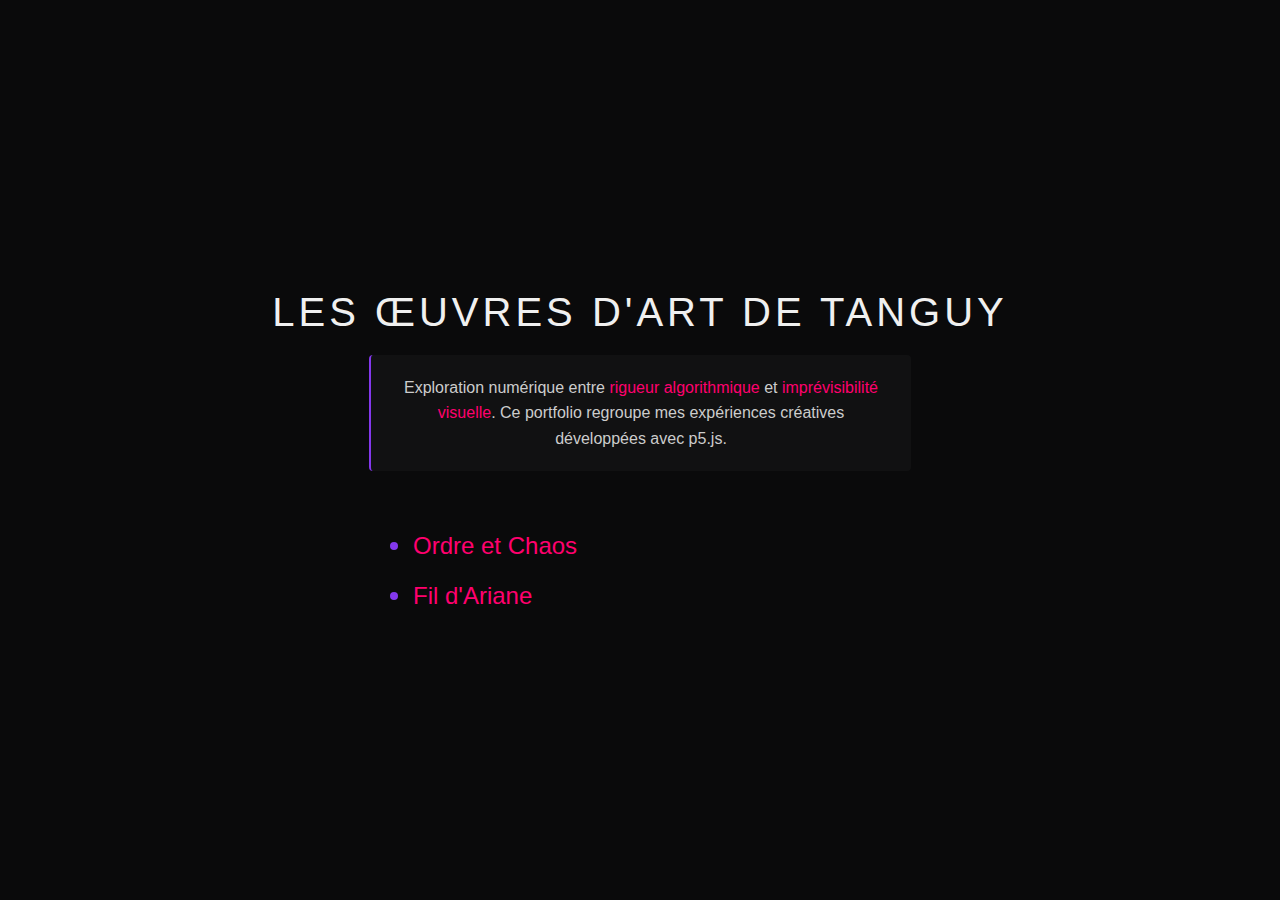
<file: index.html>
<!DOCTYPE html>
<html lang="fr">
<head>
    <meta charset="UTF-8">
    <meta name="viewport" content="width=device-width, initial-scale=1.0">
    <title>Portfolio | Tanguy's Art</title>
    <link rel="stylesheet" href="style.css">
</head>
<body>
    <header>
        <h1>Les œuvres d'art de Tanguy</h1>
    </header>

    <main>
        <section class="description">
            <p>
                Exploration numérique entre <strong>rigueur algorithmique</strong> et 
                <strong>imprévisibilité visuelle</strong>. Ce portfolio regroupe mes 
                expériences créatives développées avec p5.js.
            </p>
        </section>


        <ul class="art-list">
            <li>
                <a href="./first-art/index.html" class="art-link" data-desc="Première pièce inspiré par les œuvres d'art de l'Udem">
                    <span class="dot"></span> Ordre et Chaos
                </a>
            </li>
            <li>
                <a href="./second-art/index.html" class="art-link" data-desc="Seconde pièce inspiré par des algorithmes de création et résolution de labyrinthe">
                    <span class="dot"></span> Fil d'Ariane
                </a>
            </li>
        </ul>

        <div id="project-tooltip"></div>

        <script src="script.js"></script>
    </main>
</body>
</html>
</file>
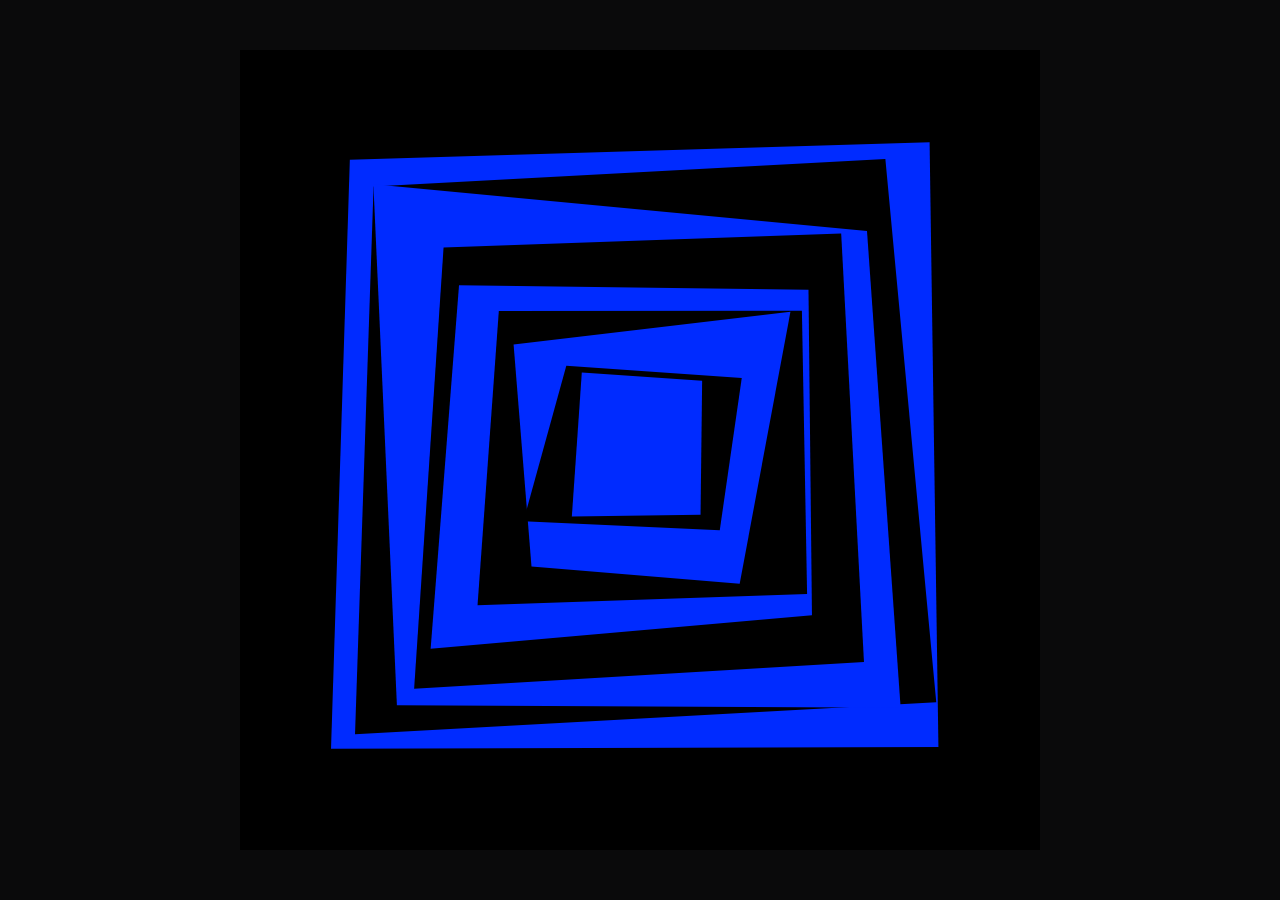
<file: demo-molnar/index.html>
<!DOCTYPE html>
<html lang="en">
  <head>
    <meta charset="utf-8" />
    <meta name="viewport" content="width=device-width, initial-scale=1.0">

    <title>Sketch</title>

    <link rel="stylesheet" type="text/css" href="style.css">

    <script src="libraries/p5.min.js"></script>
    <script src="libraries/p5.sound.min.js"></script>
  </head>

  <body>
    <div class="canvas"></div>
    <script src="sketch.js"></script>
  </body>
</html>
</file>
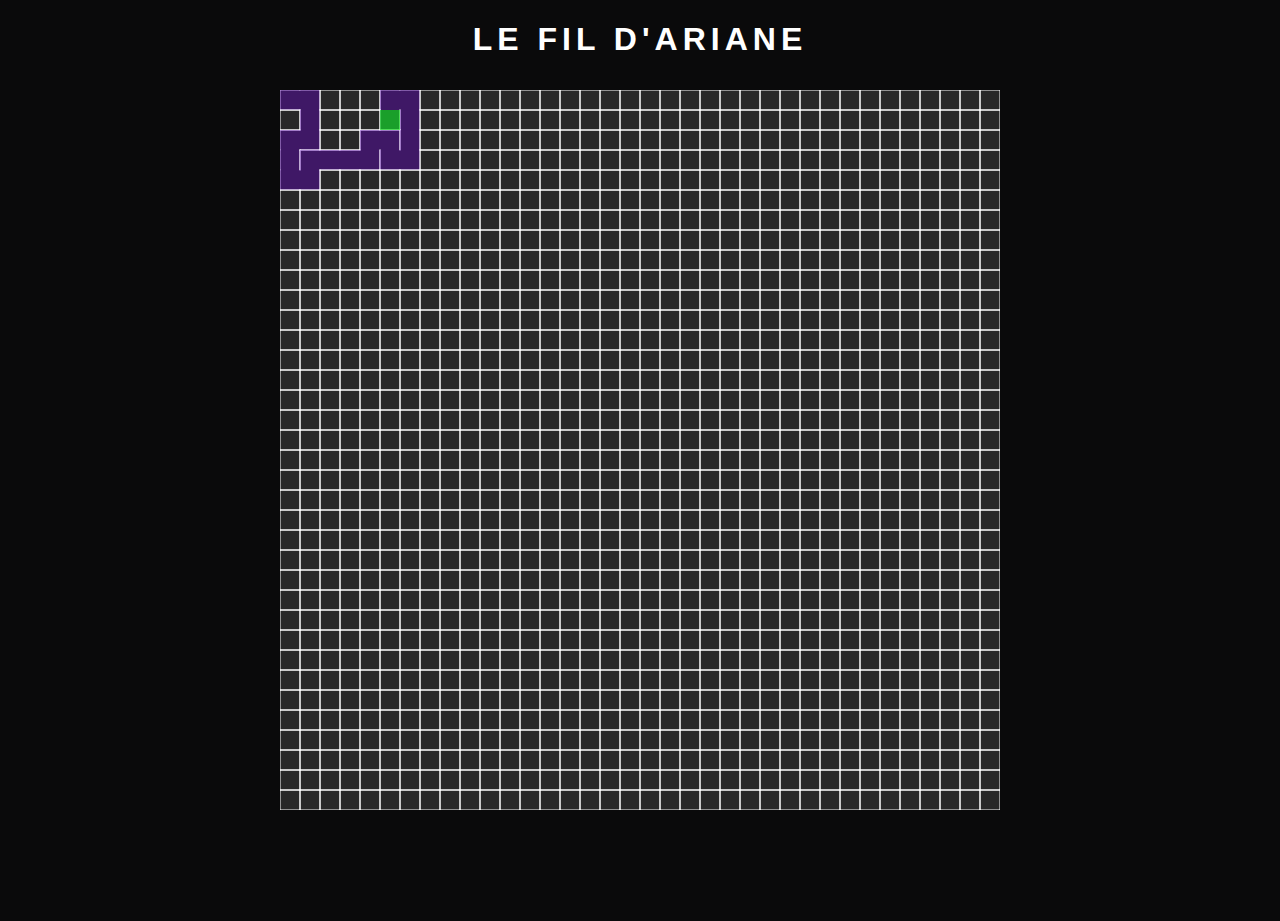
<file: second-art/index.html>
<!DOCTYPE html>
<html lang="fr">
  <head>
    <meta charset="utf-8" />
    <meta name="viewport" content="width=device-width, initial-scale=1.0">

    <title>Fil d'Ariane</title>

    <link rel="stylesheet" type="text/css" href="style.css">

    <script src="libraries/p5.min.js"></script>
    <script src="libraries/p5.sound.min.js"></script>
  </head>

  <body>
    <h1>Le fil d'Ariane</h1>
    <div class="canvas"></div>
    <script src="sketch.js"></script>
  </body>
</html>
</file>
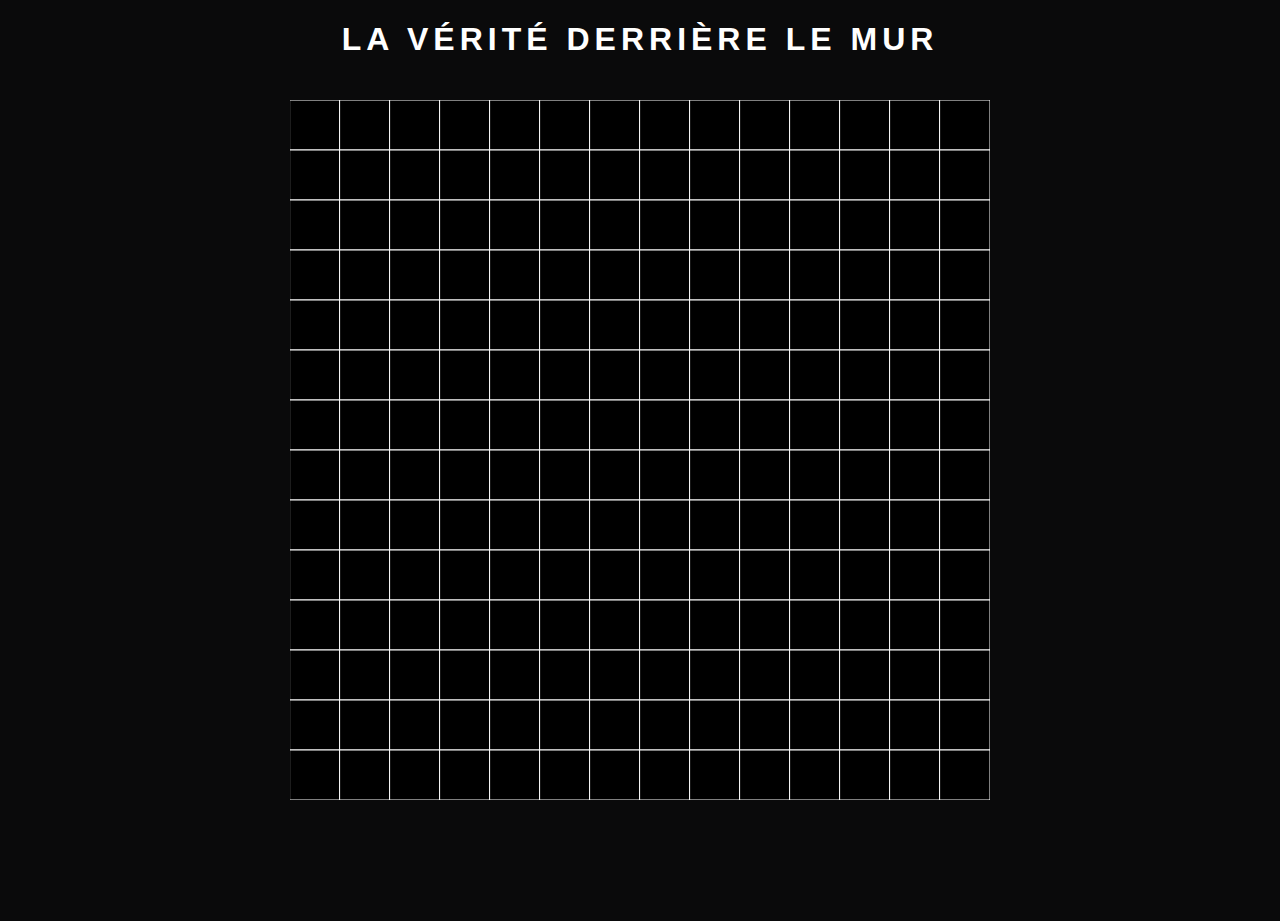
<file: secret-art/index.html>
<!DOCTYPE html>
<html lang="en">
  <head>
    <meta charset="utf-8" />
    <meta name="viewport" content="width=device-width, initial-scale=1.0">

    <title>Sketch</title>

    <link rel="stylesheet" type="text/css" href="style.css">

    <script src="libraries/p5.min.js"></script>
    <script src="libraries/p5.sound.min.js"></script>
  </head>

  <body>
    <h1>La vérité derrière le mur</h1>
    <div class="canvas"></div>
    <script src="sketch.js"></script>
  </body>
</html>
</file>
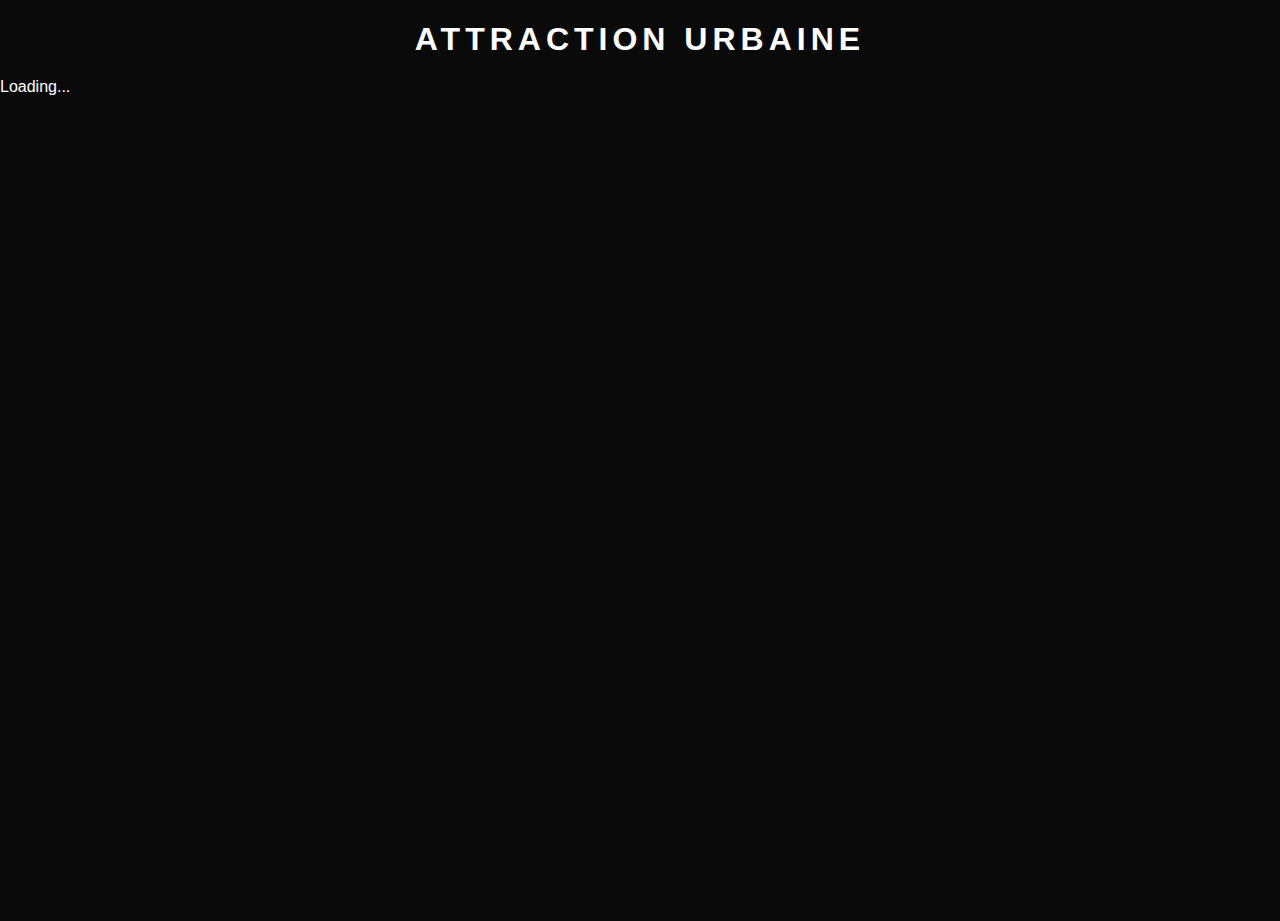
<file: third-art/index.html>
<!DOCTYPE html>
<html lang="fr">
  <head>
    <meta charset="utf-8" />
    <meta name="viewport" content="width=device-width, initial-scale=1.0">

    <title>attraction</title>

    <link rel="stylesheet" type="text/css" href="style.css">

    <script src="libraries/p5.min.js"></script>
    <script src="libraries/p5.sound.min.js"></script>
  </head>

  <body>
    <h1>Attraction urbaine</h1>
    <div class="canvas"></div>
    <script src="sketch.js"></script>
  </body>
</html>
</file>
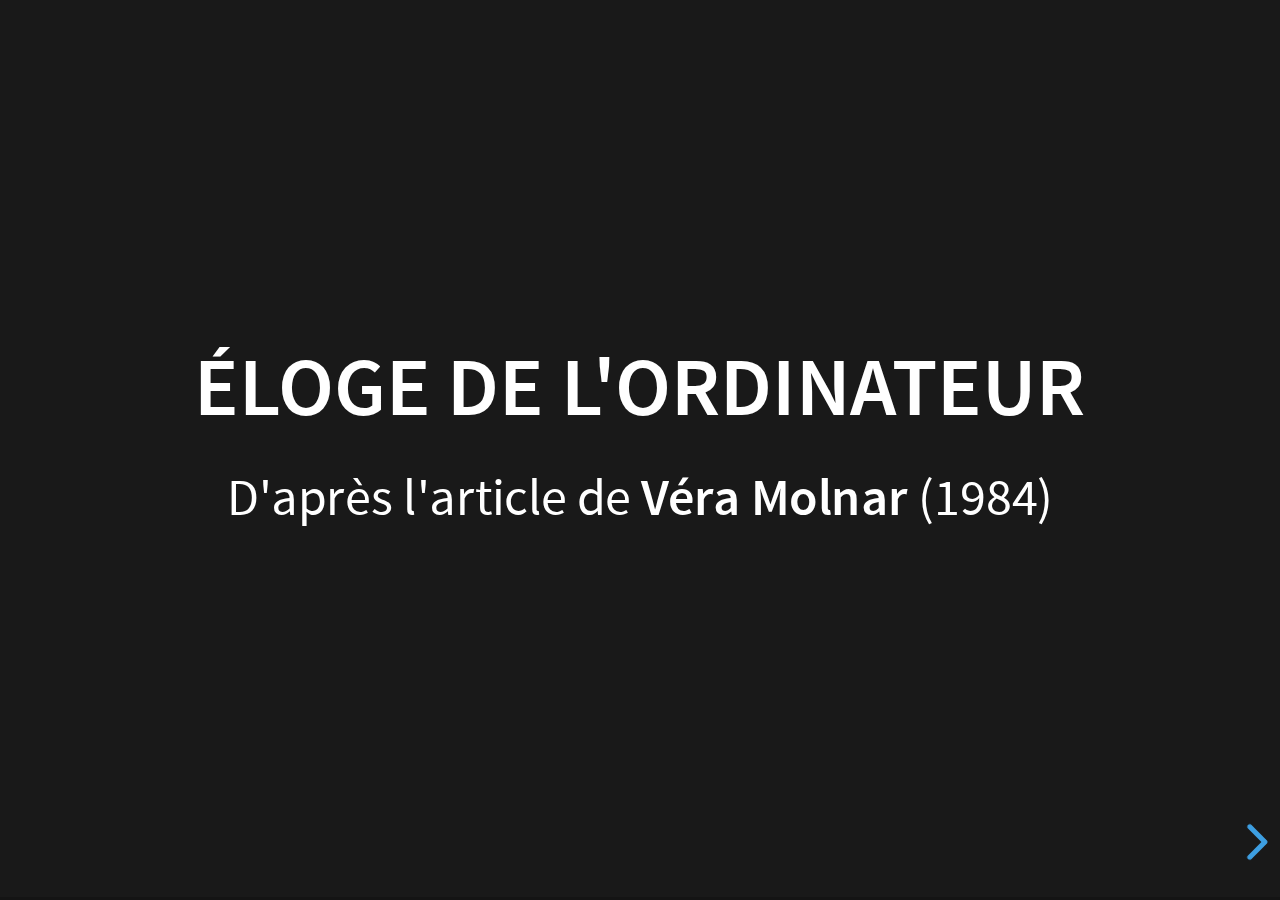
<file: article-reading/reveal.js/index.html>
<!doctype html>
<html lang="en">

<head>
	<meta charset="utf-8">
	<meta name="viewport" content="width=device-width, initial-scale=1.0, maximum-scale=1.0, user-scalable=no">

	<title>reveal.js</title>

	<link rel="stylesheet" href="dist/reset.css">
	<link rel="stylesheet" href="dist/reveal.css">
	<link rel="stylesheet" href="dist/theme/black.css">

	<!-- Theme used for syntax highlighted code -->
	<link rel="stylesheet" href="plugin/highlight/monokai.css">
</head>

<body>
	<div class="reveal">
		<div class="slides">

			<section>
				<h2>Éloge de l'ordinateur </h2>
				<p>D'après l'article de <strong>Véra Molnar</strong> (1984)</p>
			</section>

			<section>
				<section>
					<h2>Remise en contexte</h2>
				</section>
				<section>
					<h2>Rappel de début de session</h2>
					<img class="fragment" src="veramolnar.jpeg" alt="vera" style="height: 400px;">
					<div class="fragment">
						<p> On aime Véra Molnar ❤️</p>
					</div>
				</section>
				<section data-background-iframe="https://www.computerhistory.org/timeline/1984/"
					data-background-interactive>
					<div
						style="position: absolute; width: 40%; right: 0; box-shadow: 0 1px 4px rgba(0,0,0,0.5), 0 5px 25px rgba(0,0,0,0.2); background-color: rgba(0, 0, 0, 0.9); color: #fff; padding: 20px; font-size: 20px; text-align: left;">
						<p>Voici l'historique de 1984 dans le monde de la tech</p>
					</div>
				</section>
			</section>


			<section>
				<h3>Deux attitudes face à la création</h3>
				<div style="display: flex;">
					<div style="flex: 1; border-right: 1px solid #ccc;">
						<h4>Spiritualiste</h4>
						<ul>
							<li class="fragment">Artiste = réceptacle sacré </li>
							<li class="fragment">Méfiance envers la raison </li>
							<li class="fragment">L'outil est un écran </li>
						</ul>
					</div>
					<div style="flex: 1;">
						<h4>Matérialiste</h4>
						<ul>
							<li class="fragment">Artiste = chercheur </li>
							<li class="fragment">Alliance avec la science </li>
							<li class="fragment">L'outil est une prothèse </li>
						</ul>
					</div>
				</div>
			</section>

			<section>
				<h3>Le défi de l'image mentale</h3>
				<ul>
					<li>La création part d'une vision interne floue.</li>
					<li><strong>Les limites humaines :</strong> fatigue, manque de temps, incohérences.</li>
					<li><strong>Le "replâtrage" :</strong> l'obligation de camoufler les erreurs en fin de travail.</li>
				</ul>
			</section>

			<section>
				<section>
					<h3>L'ordinateur : "Machine à mieux voir"</h3>
					<blockquote>"L'ordinateur ne sait ni rêver ni imaginer ni inventer." </blockquote>
				</section>
				<section>
					<h4>Ses rôles clés :</h4>
					<ul>
						<li><strong>Contrôle :</strong> Gestion de milliers de points .</li>
						<li><strong>Mémoire :</strong> Possibilité de revenir sur chaque étape.</li>
						<li><strong>Fidélité :</strong> Matérialiser ce qu'il y a de plus profond en soi.</li>
					</ul>
				</section>
				<section>
					<h3>Le dialogue Homme-Machine en pratique</h3>
					<div style="display: flex; align-items: flex-start; gap: 20px;">

						<div style="flex: 1; font-size: 0.75em;">
							<pre data-id="code-animation"><code class="hljs javascript" data-trim data-line-numbers="|21">
								
								var w, h
								var cnv

								function setup() {
									w = 800
									h = 800
									cnv = createCanvas(w, h);
									centerCanvas();
									colorMode(HSB, 360, 100, 100, 250);
									noLoop()
								}

								function centerCanvas() {
									var x = (windowWidth - 800) / 2;
									var y = (windowHeight - 800) / 2;
									cnv.position(x, y);
								}

								function draw() {
									background(0,0,0)
									fill(230,100,100) // couleur bleu
									noStroke()
									let noir=false
									let cx=w*0.5
									let cy=h*0.5
									let vera=random(42,300)
									let molnar=27
									let pas=29
									for(vera=300;vera>42;vera-=pas){
										noir?fill(0,0,0):fill(230,100,100)
									quad(cx-vera+random(-molnar,molnar),cy-vera+random(-molnar,molnar),
										cx+vera+random(-molnar,molnar),cy-vera+random(-molnar,molnar),
										cx+vera+random(-molnar,molnar),cy+vera+random(-molnar,molnar),
										cx-vera+random(-molnar,molnar),cy+vera+random(-molnar,molnar)
									)
									noir=!noir
								}
								}

            				</code></pre>
							<p><small>L'artiste définit les <strong>règles</strong> et l'ordinateur gère les
									<strong>milliers de points</strong>.</small></p>
						</div>

						<div style="flex: 1; text-align: center;">
							<div
								style="width: 100%; height: 450px; border: 1px solid #555; overflow: hidden; background: #000;">
								<iframe src="https://natugy.github.io/ArtAlgo/demo-molnar/index.html" width="100%" height="100%" style="border:none;"
									title="Oeuvre générée p5.js">
								</iframe>
							</div>
							<p><small>Résultat en temps réel .</small></p>
						</div>

					</div>
				</section>
				<section>
					<h3>Le dialogue Homme-Machine en pratique</h3>
					<div style="display: flex; align-items: flex-start; gap: 20px;">

						<div style="flex: 1; font-size: 0.75em;">
							<pre data-id="code-animation"><code class="hljs javascript" data-trim data-line-numbers="20">
								
								var w, h
								var cnv

								function setup() {
									w = 800
									h = 800
									cnv = createCanvas(w, h);
									centerCanvas();
									noLoop()
								}

								function centerCanvas() {
									var x = (windowWidth - 800) / 2;
									var y = (windowHeight - 800) / 2;
									cnv.position(x, y);
								}

								function draw() {
									background(0,0,0)
									fill(230,0,0) // couleur rouge
									noStroke()
									let noir=false
									let cx=w*0.5
									let cy=h*0.5
									let vera=random(42,300)
									let molnar=27
									let pas=29
									for(vera=300;vera>42;vera-=pas){
										noir?fill(0,0,0):fill(230,0,0)
									quad(cx-vera+random(-molnar,molnar),cy-vera+random(-molnar,molnar),
										cx+vera+random(-molnar,molnar),cy-vera+random(-molnar,molnar),
										cx+vera+random(-molnar,molnar),cy+vera+random(-molnar,molnar),
										cx-vera+random(-molnar,molnar),cy+vera+random(-molnar,molnar)
									)
									noir=!noir
								}
								}

            				</code></pre>
							<p><small>L'artiste définit les <strong>règles</strong> et l'ordinateur gère les
									<strong>milliers de points</strong>.</small></p>
						</div>

						<div style="flex: 1; text-align: center;">
							<div
								style="width: 100%; height: 450px; border: 1px solid #555; overflow: hidden; background: #000;">
								<iframe src="https://natugy.github.io/ArtAlgo/demo-molnar/test2.html" width="100%" height="100%" style="border:none;"
									title="Oeuvre générée p5.js">
								</iframe>
							</div>
							<p><small>Résultat en temps réel.</small></p>
						</div>

					</div>
				</section>
			</section>

			<section>
				<h3>L'exploration du possible</h3>
				<ul>
					<li class="fragment">Simulation de l'intuition par le hasard.</li>
					<li class="fragment">Le <strong>Feed-back visuel :</strong> L'ordinateur donne un "coup de fouet" à l'imagination.
					</li>
					<li class="fragment">Audace : Aller au-delà de ses préjugés culturels.</li>
				</ul>
			</section>

			<section>
				<h3>Vers une science de l'art</h3>
				<ul>
					<li class="fragment">Réunir la <strong>micro-esthétique</strong> (création) et la <strong>macro-esthétique (analyse)</strong> .
					</li>
					<li class="fragment">La recherche systématique dérange le milieu de l'art lucratif.</li>
					<li class="fragment"><strong>"La science de l'art est déjà née."</strong> </li>
				</ul>
			</section>

			<section>
				<h1>Merci de votre écoute</h1>
			</section>

			<section>
				<h1>Questions ? </h1>
			</section>
		</div>
	</div>

	<script src="dist/reveal.js"></script>
	<script src="plugin/notes/notes.js"></script>
	<script src="plugin/markdown/markdown.js"></script>
	<script src="plugin/highlight/highlight.js"></script>
	<script>
		// More info about initialization & config:
		// - https://revealjs.com/initialization/
		// - https://revealjs.com/config/
		Reveal.configure({ showNotes: 'separate-page' });
		Reveal.initialize({
			hash: true,

			// Learn about plugins: https://revealjs.com/plugins/
			plugins: [RevealMarkdown, RevealHighlight, RevealNotes]
		});
	</script>
</body>

</html>
</file>
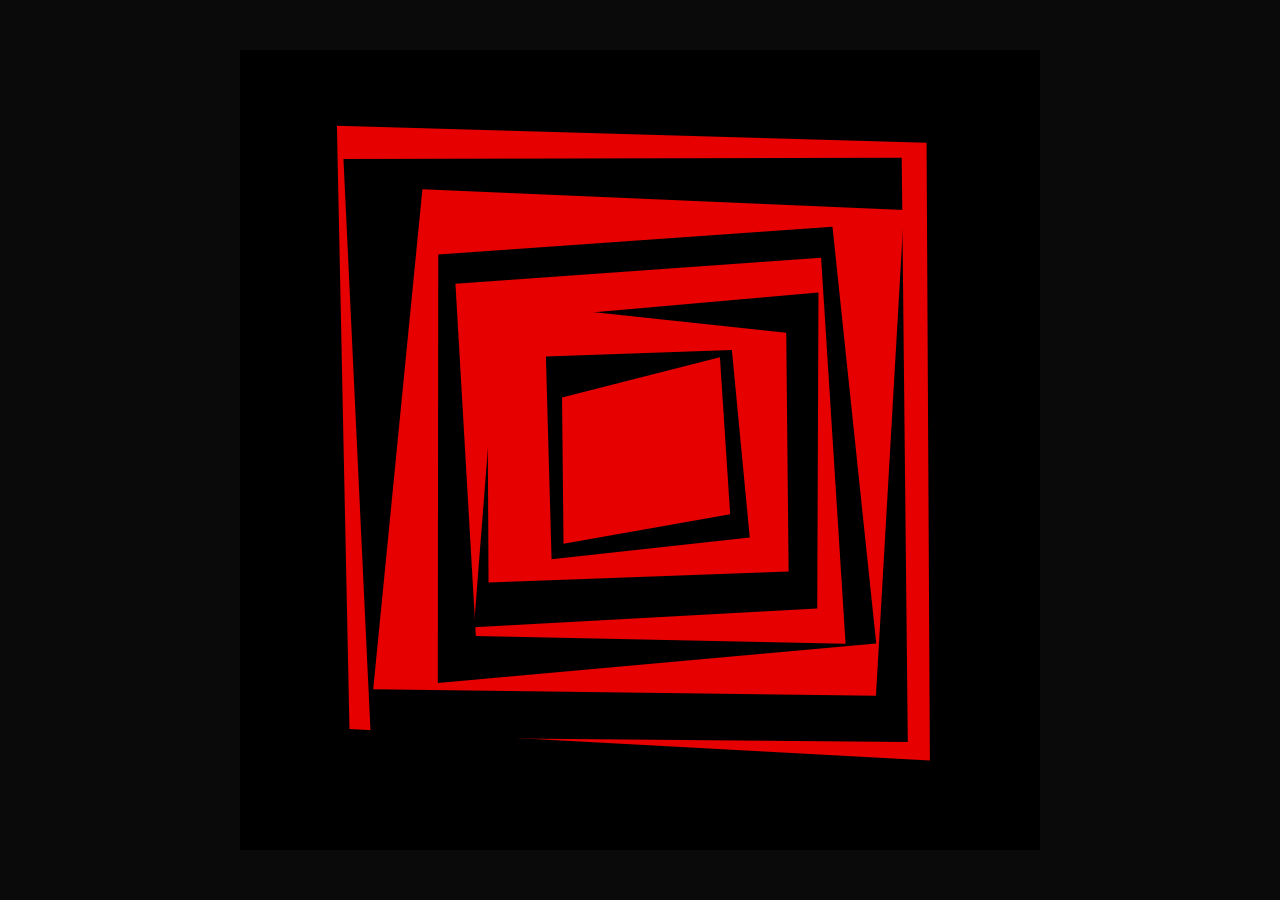
<file: demo-molnar/test2.html>
<!DOCTYPE html>
<html lang="en">
  <head>
    <meta charset="utf-8" />
    <meta name="viewport" content="width=device-width, initial-scale=1.0">

    <title>Sketch</title>

    <link rel="stylesheet" type="text/css" href="style.css">

    <script src="libraries/p5.min.js"></script>
    <script src="libraries/p5.sound.min.js"></script>
  </head>

  <body>
    <div class="canvas"></div>
    <script src="sketch2.js"></script>
  </body>
</html>
</file>
<file: article-reading/reveal.js/examples/500-slides.html>
<!doctype html>
<html lang="en">
	<head>
		<meta charset="utf-8">

		<title>reveal.js - 500 slides</title>

		<meta name="viewport" content="width=device-width, initial-scale=1.0, maximum-scale=1.0, user-scalable=no">

		<link rel="stylesheet" href="../dist/reveal.css">
		<link rel="stylesheet" href="../dist/theme/black.css">
	</head>

	<body>
		<div class="reveal">
			<div class="slides">
				<section><h1>1</h1></section>
				<section><h1>2</h1></section>
				<section><h1>3</h1></section>
				<section><h1>4</h1></section>
				<section><h1>5</h1></section>
				<section><h1>6</h1></section>
				<section><h1>7</h1></section>
				<section><h1>8</h1></section>
				<section><h1>9</h1></section>
				<section><h1>10</h1></section>
				<section><h1>11</h1></section>
				<section><h1>12</h1></section>
				<section><h1>13</h1></section>
				<section><h1>14</h1></section>
				<section><h1>15</h1></section>
				<section><h1>16</h1></section>
				<section><h1>17</h1></section>
				<section><h1>18</h1></section>
				<section><h1>19</h1></section>
				<section><h1>20</h1></section>
				<section><h1>21</h1></section>
				<section><h1>22</h1></section>
				<section><h1>23</h1></section>
				<section><h1>24</h1></section>
				<section><h1>25</h1></section>
				<section><h1>26</h1></section>
				<section><h1>27</h1></section>
				<section><h1>28</h1></section>
				<section><h1>29</h1></section>
				<section><h1>30</h1></section>
				<section><h1>31</h1></section>
				<section><h1>32</h1></section>
				<section><h1>33</h1></section>
				<section><h1>34</h1></section>
				<section><h1>35</h1></section>
				<section><h1>36</h1></section>
				<section><h1>37</h1></section>
				<section><h1>38</h1></section>
				<section><h1>39</h1></section>
				<section><h1>40</h1></section>
				<section><h1>41</h1></section>
				<section><h1>42</h1></section>
				<section><h1>43</h1></section>
				<section><h1>44</h1></section>
				<section><h1>45</h1></section>
				<section><h1>46</h1></section>
				<section><h1>47</h1></section>
				<section><h1>48</h1></section>
				<section><h1>49</h1></section>
				<section><h1>50</h1></section>
				<section><h1>51</h1></section>
				<section><h1>52</h1></section>
				<section><h1>53</h1></section>
				<section><h1>54</h1></section>
				<section><h1>55</h1></section>
				<section><h1>56</h1></section>
				<section><h1>57</h1></section>
				<section><h1>58</h1></section>
				<section><h1>59</h1></section>
				<section><h1>60</h1></section>
				<section><h1>61</h1></section>
				<section><h1>62</h1></section>
				<section><h1>63</h1></section>
				<section><h1>64</h1></section>
				<section><h1>65</h1></section>
				<section><h1>66</h1></section>
				<section><h1>67</h1></section>
				<section><h1>68</h1></section>
				<section><h1>69</h1></section>
				<section><h1>70</h1></section>
				<section><h1>71</h1></section>
				<section><h1>72</h1></section>
				<section><h1>73</h1></section>
				<section><h1>74</h1></section>
				<section><h1>75</h1></section>
				<section><h1>76</h1></section>
				<section><h1>77</h1></section>
				<section><h1>78</h1></section>
				<section><h1>79</h1></section>
				<section><h1>80</h1></section>
				<section><h1>81</h1></section>
				<section><h1>82</h1></section>
				<section><h1>83</h1></section>
				<section><h1>84</h1></section>
				<section><h1>85</h1></section>
				<section><h1>86</h1></section>
				<section><h1>87</h1></section>
				<section><h1>88</h1></section>
				<section><h1>89</h1></section>
				<section><h1>90</h1></section>
				<section><h1>91</h1></section>
				<section><h1>92</h1></section>
				<section><h1>93</h1></section>
				<section><h1>94</h1></section>
				<section><h1>95</h1></section>
				<section><h1>96</h1></section>
				<section><h1>97</h1></section>
				<section><h1>98</h1></section>
				<section><h1>99</h1></section>
				<section><h1>100</h1></section>
				<section><h1>101</h1></section>
				<section><h1>102</h1></section>
				<section><h1>103</h1></section>
				<section><h1>104</h1></section>
				<section><h1>105</h1></section>
				<section><h1>106</h1></section>
				<section><h1>107</h1></section>
				<section><h1>108</h1></section>
				<section><h1>109</h1></section>
				<section><h1>110</h1></section>
				<section><h1>111</h1></section>
				<section><h1>112</h1></section>
				<section><h1>113</h1></section>
				<section><h1>114</h1></section>
				<section><h1>115</h1></section>
				<section><h1>116</h1></section>
				<section><h1>117</h1></section>
				<section><h1>118</h1></section>
				<section><h1>119</h1></section>
				<section><h1>120</h1></section>
				<section><h1>121</h1></section>
				<section><h1>122</h1></section>
				<section><h1>123</h1></section>
				<section><h1>124</h1></section>
				<section><h1>125</h1></section>
				<section><h1>126</h1></section>
				<section><h1>127</h1></section>
				<section><h1>128</h1></section>
				<section><h1>129</h1></section>
				<section><h1>130</h1></section>
				<section><h1>131</h1></section>
				<section><h1>132</h1></section>
				<section><h1>133</h1></section>
				<section><h1>134</h1></section>
				<section><h1>135</h1></section>
				<section><h1>136</h1></section>
				<section><h1>137</h1></section>
				<section><h1>138</h1></section>
				<section><h1>139</h1></section>
				<section><h1>140</h1></section>
				<section><h1>141</h1></section>
				<section><h1>142</h1></section>
				<section><h1>143</h1></section>
				<section><h1>144</h1></section>
				<section><h1>145</h1></section>
				<section><h1>146</h1></section>
				<section><h1>147</h1></section>
				<section><h1>148</h1></section>
				<section><h1>149</h1></section>
				<section><h1>150</h1></section>
				<section><h1>151</h1></section>
				<section><h1>152</h1></section>
				<section><h1>153</h1></section>
				<section><h1>154</h1></section>
				<section><h1>155</h1></section>
				<section><h1>156</h1></section>
				<section><h1>157</h1></section>
				<section><h1>158</h1></section>
				<section><h1>159</h1></section>
				<section><h1>160</h1></section>
				<section><h1>161</h1></section>
				<section><h1>162</h1></section>
				<section><h1>163</h1></section>
				<section><h1>164</h1></section>
				<section><h1>165</h1></section>
				<section><h1>166</h1></section>
				<section><h1>167</h1></section>
				<section><h1>168</h1></section>
				<section><h1>169</h1></section>
				<section><h1>170</h1></section>
				<section><h1>171</h1></section>
				<section><h1>172</h1></section>
				<section><h1>173</h1></section>
				<section><h1>174</h1></section>
				<section><h1>175</h1></section>
				<section><h1>176</h1></section>
				<section><h1>177</h1></section>
				<section><h1>178</h1></section>
				<section><h1>179</h1></section>
				<section><h1>180</h1></section>
				<section><h1>181</h1></section>
				<section><h1>182</h1></section>
				<section><h1>183</h1></section>
				<section><h1>184</h1></section>
				<section><h1>185</h1></section>
				<section><h1>186</h1></section>
				<section><h1>187</h1></section>
				<section><h1>188</h1></section>
				<section><h1>189</h1></section>
				<section><h1>190</h1></section>
				<section><h1>191</h1></section>
				<section><h1>192</h1></section>
				<section><h1>193</h1></section>
				<section><h1>194</h1></section>
				<section><h1>195</h1></section>
				<section><h1>196</h1></section>
				<section><h1>197</h1></section>
				<section><h1>198</h1></section>
				<section><h1>199</h1></section>
				<section><h1>200</h1></section>
				<section><h1>201</h1></section>
				<section><h1>202</h1></section>
				<section><h1>203</h1></section>
				<section><h1>204</h1></section>
				<section><h1>205</h1></section>
				<section><h1>206</h1></section>
				<section><h1>207</h1></section>
				<section><h1>208</h1></section>
				<section><h1>209</h1></section>
				<section><h1>210</h1></section>
				<section><h1>211</h1></section>
				<section><h1>212</h1></section>
				<section><h1>213</h1></section>
				<section><h1>214</h1></section>
				<section><h1>215</h1></section>
				<section><h1>216</h1></section>
				<section><h1>217</h1></section>
				<section><h1>218</h1></section>
				<section><h1>219</h1></section>
				<section><h1>220</h1></section>
				<section><h1>221</h1></section>
				<section><h1>222</h1></section>
				<section><h1>223</h1></section>
				<section><h1>224</h1></section>
				<section><h1>225</h1></section>
				<section><h1>226</h1></section>
				<section><h1>227</h1></section>
				<section><h1>228</h1></section>
				<section><h1>229</h1></section>
				<section><h1>230</h1></section>
				<section><h1>231</h1></section>
				<section><h1>232</h1></section>
				<section><h1>233</h1></section>
				<section><h1>234</h1></section>
				<section><h1>235</h1></section>
				<section><h1>236</h1></section>
				<section><h1>237</h1></section>
				<section><h1>238</h1></section>
				<section><h1>239</h1></section>
				<section><h1>240</h1></section>
				<section><h1>241</h1></section>
				<section><h1>242</h1></section>
				<section><h1>243</h1></section>
				<section><h1>244</h1></section>
				<section><h1>245</h1></section>
				<section><h1>246</h1></section>
				<section><h1>247</h1></section>
				<section><h1>248</h1></section>
				<section><h1>249</h1></section>
				<section><h1>250</h1></section>
				<section><h1>251</h1></section>
				<section><h1>252</h1></section>
				<section><h1>253</h1></section>
				<section><h1>254</h1></section>
				<section><h1>255</h1></section>
				<section><h1>256</h1></section>
				<section><h1>257</h1></section>
				<section><h1>258</h1></section>
				<section><h1>259</h1></section>
				<section><h1>260</h1></section>
				<section><h1>261</h1></section>
				<section><h1>262</h1></section>
				<section><h1>263</h1></section>
				<section><h1>264</h1></section>
				<section><h1>265</h1></section>
				<section><h1>266</h1></section>
				<section><h1>267</h1></section>
				<section><h1>268</h1></section>
				<section><h1>269</h1></section>
				<section><h1>270</h1></section>
				<section><h1>271</h1></section>
				<section><h1>272</h1></section>
				<section><h1>273</h1></section>
				<section><h1>274</h1></section>
				<section><h1>275</h1></section>
				<section><h1>276</h1></section>
				<section><h1>277</h1></section>
				<section><h1>278</h1></section>
				<section><h1>279</h1></section>
				<section><h1>280</h1></section>
				<section><h1>281</h1></section>
				<section><h1>282</h1></section>
				<section><h1>283</h1></section>
				<section><h1>284</h1></section>
				<section><h1>285</h1></section>
				<section><h1>286</h1></section>
				<section><h1>287</h1></section>
				<section><h1>288</h1></section>
				<section><h1>289</h1></section>
				<section><h1>290</h1></section>
				<section><h1>291</h1></section>
				<section><h1>292</h1></section>
				<section><h1>293</h1></section>
				<section><h1>294</h1></section>
				<section><h1>295</h1></section>
				<section><h1>296</h1></section>
				<section><h1>297</h1></section>
				<section><h1>298</h1></section>
				<section><h1>299</h1></section>
				<section><h1>300</h1></section>
				<section><h1>301</h1></section>
				<section><h1>302</h1></section>
				<section><h1>303</h1></section>
				<section><h1>304</h1></section>
				<section><h1>305</h1></section>
				<section><h1>306</h1></section>
				<section><h1>307</h1></section>
				<section><h1>308</h1></section>
				<section><h1>309</h1></section>
				<section><h1>310</h1></section>
				<section><h1>311</h1></section>
				<section><h1>312</h1></section>
				<section><h1>313</h1></section>
				<section><h1>314</h1></section>
				<section><h1>315</h1></section>
				<section><h1>316</h1></section>
				<section><h1>317</h1></section>
				<section><h1>318</h1></section>
				<section><h1>319</h1></section>
				<section><h1>320</h1></section>
				<section><h1>321</h1></section>
				<section><h1>322</h1></section>
				<section><h1>323</h1></section>
				<section><h1>324</h1></section>
				<section><h1>325</h1></section>
				<section><h1>326</h1></section>
				<section><h1>327</h1></section>
				<section><h1>328</h1></section>
				<section><h1>329</h1></section>
				<section><h1>330</h1></section>
				<section><h1>331</h1></section>
				<section><h1>332</h1></section>
				<section><h1>333</h1></section>
				<section><h1>334</h1></section>
				<section><h1>335</h1></section>
				<section><h1>336</h1></section>
				<section><h1>337</h1></section>
				<section><h1>338</h1></section>
				<section><h1>339</h1></section>
				<section><h1>340</h1></section>
				<section><h1>341</h1></section>
				<section><h1>342</h1></section>
				<section><h1>343</h1></section>
				<section><h1>344</h1></section>
				<section><h1>345</h1></section>
				<section><h1>346</h1></section>
				<section><h1>347</h1></section>
				<section><h1>348</h1></section>
				<section><h1>349</h1></section>
				<section><h1>350</h1></section>
				<section><h1>351</h1></section>
				<section><h1>352</h1></section>
				<section><h1>353</h1></section>
				<section><h1>354</h1></section>
				<section><h1>355</h1></section>
				<section><h1>356</h1></section>
				<section><h1>357</h1></section>
				<section><h1>358</h1></section>
				<section><h1>359</h1></section>
				<section><h1>360</h1></section>
				<section><h1>361</h1></section>
				<section><h1>362</h1></section>
				<section><h1>363</h1></section>
				<section><h1>364</h1></section>
				<section><h1>365</h1></section>
				<section><h1>366</h1></section>
				<section><h1>367</h1></section>
				<section><h1>368</h1></section>
				<section><h1>369</h1></section>
				<section><h1>370</h1></section>
				<section><h1>371</h1></section>
				<section><h1>372</h1></section>
				<section><h1>373</h1></section>
				<section><h1>374</h1></section>
				<section><h1>375</h1></section>
				<section><h1>376</h1></section>
				<section><h1>377</h1></section>
				<section><h1>378</h1></section>
				<section><h1>379</h1></section>
				<section><h1>380</h1></section>
				<section><h1>381</h1></section>
				<section><h1>382</h1></section>
				<section><h1>383</h1></section>
				<section><h1>384</h1></section>
				<section><h1>385</h1></section>
				<section><h1>386</h1></section>
				<section><h1>387</h1></section>
				<section><h1>388</h1></section>
				<section><h1>389</h1></section>
				<section><h1>390</h1></section>
				<section><h1>391</h1></section>
				<section><h1>392</h1></section>
				<section><h1>393</h1></section>
				<section><h1>394</h1></section>
				<section><h1>395</h1></section>
				<section><h1>396</h1></section>
				<section><h1>397</h1></section>
				<section><h1>398</h1></section>
				<section><h1>399</h1></section>
				<section><h1>400</h1></section>
				<section><h1>401</h1></section>
				<section><h1>402</h1></section>
				<section><h1>403</h1></section>
				<section><h1>404</h1></section>
				<section><h1>405</h1></section>
				<section><h1>406</h1></section>
				<section><h1>407</h1></section>
				<section><h1>408</h1></section>
				<section><h1>409</h1></section>
				<section><h1>410</h1></section>
				<section><h1>411</h1></section>
				<section><h1>412</h1></section>
				<section><h1>413</h1></section>
				<section><h1>414</h1></section>
				<section><h1>415</h1></section>
				<section><h1>416</h1></section>
				<section><h1>417</h1></section>
				<section><h1>418</h1></section>
				<section><h1>419</h1></section>
				<section><h1>420</h1></section>
				<section><h1>421</h1></section>
				<section><h1>422</h1></section>
				<section><h1>423</h1></section>
				<section><h1>424</h1></section>
				<section><h1>425</h1></section>
				<section><h1>426</h1></section>
				<section><h1>427</h1></section>
				<section><h1>428</h1></section>
				<section><h1>429</h1></section>
				<section><h1>430</h1></section>
				<section><h1>431</h1></section>
				<section><h1>432</h1></section>
				<section><h1>433</h1></section>
				<section><h1>434</h1></section>
				<section><h1>435</h1></section>
				<section><h1>436</h1></section>
				<section><h1>437</h1></section>
				<section><h1>438</h1></section>
				<section><h1>439</h1></section>
				<section><h1>440</h1></section>
				<section><h1>441</h1></section>
				<section><h1>442</h1></section>
				<section><h1>443</h1></section>
				<section><h1>444</h1></section>
				<section><h1>445</h1></section>
				<section><h1>446</h1></section>
				<section><h1>447</h1></section>
				<section><h1>448</h1></section>
				<section><h1>449</h1></section>
				<section><h1>450</h1></section>
				<section><h1>451</h1></section>
				<section><h1>452</h1></section>
				<section><h1>453</h1></section>
				<section><h1>454</h1></section>
				<section><h1>455</h1></section>
				<section><h1>456</h1></section>
				<section><h1>457</h1></section>
				<section><h1>458</h1></section>
				<section><h1>459</h1></section>
				<section><h1>460</h1></section>
				<section><h1>461</h1></section>
				<section><h1>462</h1></section>
				<section><h1>463</h1></section>
				<section><h1>464</h1></section>
				<section><h1>465</h1></section>
				<section><h1>466</h1></section>
				<section><h1>467</h1></section>
				<section><h1>468</h1></section>
				<section><h1>469</h1></section>
				<section><h1>470</h1></section>
				<section><h1>471</h1></section>
				<section><h1>472</h1></section>
				<section><h1>473</h1></section>
				<section><h1>474</h1></section>
				<section><h1>475</h1></section>
				<section><h1>476</h1></section>
				<section><h1>477</h1></section>
				<section><h1>478</h1></section>
				<section><h1>479</h1></section>
				<section><h1>480</h1></section>
				<section><h1>481</h1></section>
				<section><h1>482</h1></section>
				<section><h1>483</h1></section>
				<section><h1>484</h1></section>
				<section><h1>485</h1></section>
				<section><h1>486</h1></section>
				<section><h1>487</h1></section>
				<section><h1>488</h1></section>
				<section><h1>489</h1></section>
				<section><h1>490</h1></section>
				<section><h1>491</h1></section>
				<section><h1>492</h1></section>
				<section><h1>493</h1></section>
				<section><h1>494</h1></section>
				<section><h1>495</h1></section>
				<section><h1>496</h1></section>
				<section><h1>497</h1></section>
				<section><h1>498</h1></section>
				<section><h1>499</h1></section>
			</div>
		</div>

		<script src="../dist/reveal.js"></script>
		<script>
			Reveal.initialize({
				transition: 'linear'
			});
		</script>
	</body>
</html>
</file>
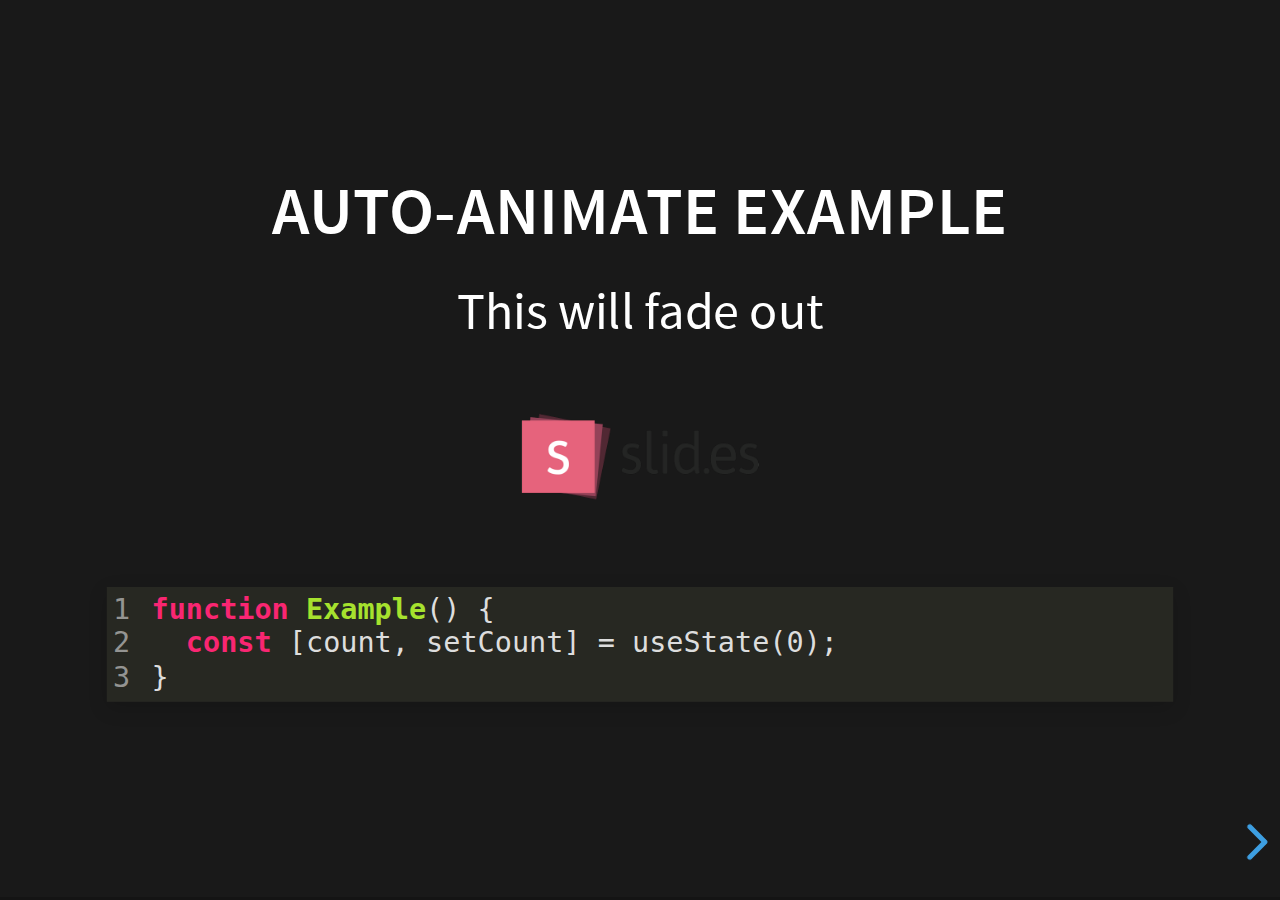
<file: article-reading/reveal.js/examples/auto-animate.html>
<!doctype html>
<html lang="en">

	<head>
		<meta charset="utf-8">

		<title>reveal.js - Auto Animate</title>

		<meta name="viewport" content="width=device-width, initial-scale=1.0, maximum-scale=1.0, user-scalable=no">

		<link rel="stylesheet" href="../dist/reveal.css">
		<link rel="stylesheet" href="../dist/theme/black.css" id="theme">
		<link rel="stylesheet" href="../plugin/highlight/monokai.css">
	</head>

	<body>

		<div class="reveal">

			<div class="slides">
				<section data-auto-animate data-auto-animate-unmatched="fade">
					<h3>Auto-Animate Example</h3>
					<p>This will fade out</p>
					<img src="assets/image1.png" style="height: 100px;">
					<pre data-id="code"><code data-line-numbers class="hljs" data-trim>
						function Example() {
						  const [count, setCount] = useState(0);
						}
					</code></pre>
				</section>
				<section data-auto-animate data-auto-animate-unmatched="fade">
					<h3>Auto-Animate Example</h3>
					<p style="opacity: 0.2; margin-top: 100px;">This will fade out</p>
					<p>This element is unmatched</p>
					<img src="assets/image1.png" style="height: 150px;">
					<pre data-id="code"><code data-line-numbers class="hljs" data-trim>
						function Example() {
						  New line!
						  const [count, setCount] = useState(0);
						}
					</code></pre>
				</section>

				<section data-auto-animate>
					<p data-id="text-props" style="background: #555; line-height: 1em; letter-spacing: 0em;">Line Height & Letter Spacing</p>
				</section>
				<section data-auto-animate>
					<p data-id="text-props" style="background: #555; line-height: 3em; letter-spacing: 0.2em;">Line Height & Letter Spacing</p>
				</section>

				<section>
					<section data-auto-animate>
						<pre data-id="code"><code data-line-numbers class="hljs" data-trim>
							import React, { useState } from 'react';

							function Example() {
							  const [count, setCount] = useState(0);

							  return (
							    ...
							  );
							}
						</code></pre>
					</section>
					<section data-auto-animate>
						<pre data-id="code"><code data-line-numbers class="hljs" data-trim>
							function Example() {
							  const [count, setCount] = useState(0);

							  return (
							    &lt;div&gt;
							      &lt;p&gt;You clicked {count} times&lt;/p&gt;
							      &lt;button onClick={() =&gt; setCount(count + 1)}&gt;
							        Click me
							      &lt;/button&gt;
							    &lt;/div&gt;
							  );
							}
						</code></pre>
					</section>
					<section data-auto-animate>
						<pre data-id="code"><code data-line-numbers class="hljs" data-trim>
							function Example() {
							  // A comment!
							  const [count, setCount] = useState(0);

							  return (
							    &lt;div&gt;
							      &lt;p&gt;You clicked {count} times&lt;/p&gt;
							      &lt;button onClick={() =&gt; setCount(count + 1)}&gt;
							        Click me
							      &lt;/button&gt;
							    &lt;/div&gt;
							  );
							}
						</code></pre>
					</section>
				</section>

				<section>
					<section data-auto-animate>
						<h3>Swapping list items</h3>
						<ul>
							<li>One</li>
							<li>Two</li>
							<li>Three</li>
						</ul>
					</section>
					<section data-auto-animate>
						<h3>Swapping list items</h3>
						<ul>
							<li>Two</li>
							<li>One</li>
							<li>Three</li>
						</ul>
					</section>
					<section data-auto-animate>
						<h3>Swapping list items</h3>
						<ul>
							<li>Two</li>
							<li>Three</li>
							<li>One</li>
						</ul>
					</section>
				</section>

				<section data-auto-animate style="height: 600px">
					<h3 style="opacity: 0.3; font-size: 18px;">SLIDE 1</h3>
					<h2 data-id="title" style="margin-top: 260px;">Animate Anything</h2>
					<div data-id="1" style="background: white; position: absolute; top: 150px; left: 16%; width: 60px; height: 60px;"></div>
					<div data-id="2" style="background: white; position: absolute; top: 150px; left: 36%; width: 60px; height: 60px;"></div>
					<div data-id="3" style="background: white; position: absolute; top: 150px; left: 56%; width: 60px; height: 60px;"></div>
					<div data-id="4" style="background: white; position: absolute; top: 150px; left: 76%; width: 60px; height: 60px;"></div>
				</section>
				<section data-auto-animate style="height: 600px">
					<h3 style="opacity: 0.3; font-size: 18px;">SLIDE 2</h3>
					<h2 data-id="title" style="margin-top: 500px">With Auto Animate</h2>
					<div data-id="1" style="background: cyan; position: absolute; bottom: 190px; left: 16%; width: 60px; height: 60px;"></div>
					<div data-id="2" style="background: magenta; position: absolute; bottom: 190px; left: 36%; width: 60px; height: 160px;"></div>
					<div data-id="3" style="background: yellow; position: absolute; bottom: 190px; left: 56%; width: 60px; height: 260px;"></div>
					<div data-id="4" style="background: red; position: absolute; bottom: 190px; left: 76%; width: 60px; height: 360px;"></div>
				</section>
				<section data-auto-animate style="height: 600px">
					<h3 style="opacity: 0.3; font-size: 18px;">SLIDE 3</h3>
					<h2 data-id="title" style="margin-top: 500px; opacity: 0;">With Auto Animate</h2>
					<div data-id="1" style="background: cyan; position: absolute; top: 50%; left: 50%; width: 400px; height: 400px; margin: -200px 0 0 -200px; border-radius: 400px;"></div>
					<div data-id="2" style="background: magenta; position: absolute; top: 50%; left: 50%; width: 300px; height: 300px; margin: -150px 0 0 -150px; border-radius: 400px;"></div>
					<div data-id="3" style="background: yellow; position: absolute; top: 50%; left: 50%; width: 200px; height: 200px; margin: -100px 0 0 -100px; border-radius: 400px;"></div>
					<div data-id="4" style="background: red; position: absolute; top: 50%; left: 50%; width: 100px; height: 100px; margin: -50px 0 0 -50px; border-radius: 400px;"></div>
				</section>
				<section data-auto-animate style="height: 600px">
					<h3 style="opacity: 0.3; font-size: 18px;">SLIDE 3</h3>
					<h2 data-id="title" style="margin-top: 500px; opacity: 0;">With Auto Animate</h2>
					<div data-id="1" style="background: red; position: absolute; top: 250px; left: 16%; width: 60px; height: 60px;"></div>
					<div data-id="2" style="background: yellow; position: absolute; top: 250px; left: 36%; width: 60px; height: 60px;"></div>
					<div data-id="3" style="background: magenta; position: absolute; top: 250px; left: 56%; width: 60px; height: 60px;"></div>
					<div data-id="4" style="background: cyan; position: absolute; top: 250px; left: 76%; width: 60px; height: 60px;"></div>
				</section>

				<section data-auto-animate data-auto-animate-id="a">
					<h2>data-auto-animate-id="a"</h2>
					<h3>A1</h3>
				</section>
				<section data-auto-animate data-auto-animate-id="a">
					<h2>data-auto-animate-id="a"</h2>
					<h3>A1</h3>
					<h3>A2</h3>
				</section>
				<section data-auto-animate data-auto-animate-id="b">
					<h2>data-auto-animate-id="b"</h2>
					<h3>B1</h3>
				</section>
				<section data-auto-animate data-auto-animate-id="b">
					<h2>data-auto-animate-id="b"</h2>
					<h3>B1</h3>
					<h3>B2</h3>
				</section>

				<section>
					<section id="stacked-slide-1" data-auto-animate>
						<a href="#/stacked-slide-1">Slide 1</a><br>
						<a href="#/stacked-slide-2">Slide 2</a><br>
						<a href="#/stacked-slide-3">Slide 3</a><br>
						<a href="#/stacked-slide-4">Slide 4</a><br>
						<div data-id="anim" style="background: indigo; padding: 8px; width: 50px; height: 50px; position: absolute; left: 0px;">A</div>
					</section>
					<section id="stacked-slide-2" data-auto-animate>
						<a href="#/stacked-slide-1">Slide 1</a><br>
						<a href="#/stacked-slide-2">Slide 2</a><br>
						<a href="#/stacked-slide-3">Slide 3</a><br>
						<a href="#/stacked-slide-4">Slide 4</a><br>
						<div data-id="anim" style="background: indigo; padding: 8px; width: 50px; height: 50px; position: absolute; left: 25%;">A</div>
					</section>
					<section id="stacked-slide-3" data-auto-animate>
						<a href="#/stacked-slide-1">Slide 1</a><br>
						<a href="#/stacked-slide-2">Slide 2</a><br>
						<a href="#/stacked-slide-3">Slide 3</a><br>
						<a href="#/stacked-slide-4">Slide 4</a><br>
						<div data-id="anim" style="background: indigo; padding: 8px; width: 50px; height: 50px; position: absolute; left: 50%;">A</div>
					</section>
					<section id="stacked-slide-4" data-auto-animate>
						<a href="#/stacked-slide-1">Slide 1</a><br>
						<a href="#/stacked-slide-2">Slide 2</a><br>
						<a href="#/stacked-slide-3">Slide 3</a><br>
						<a href="#/stacked-slide-4">Slide 4</a><br>
						<div data-id="anim" style="background: indigo; padding: 8px; width: 50px; height: 50px; position: absolute; left: 75%;">A</div>
					</section>
				</section>

			</div>

		</div>

		<script src="../dist/reveal.js"></script>
		<script src="../plugin/highlight/highlight.js"></script>
		<script>
			Reveal.initialize({
				center: true,
				hash: true,
				plugins: [ RevealHighlight ]
			});
		</script>

	</body>
</html>
</file>
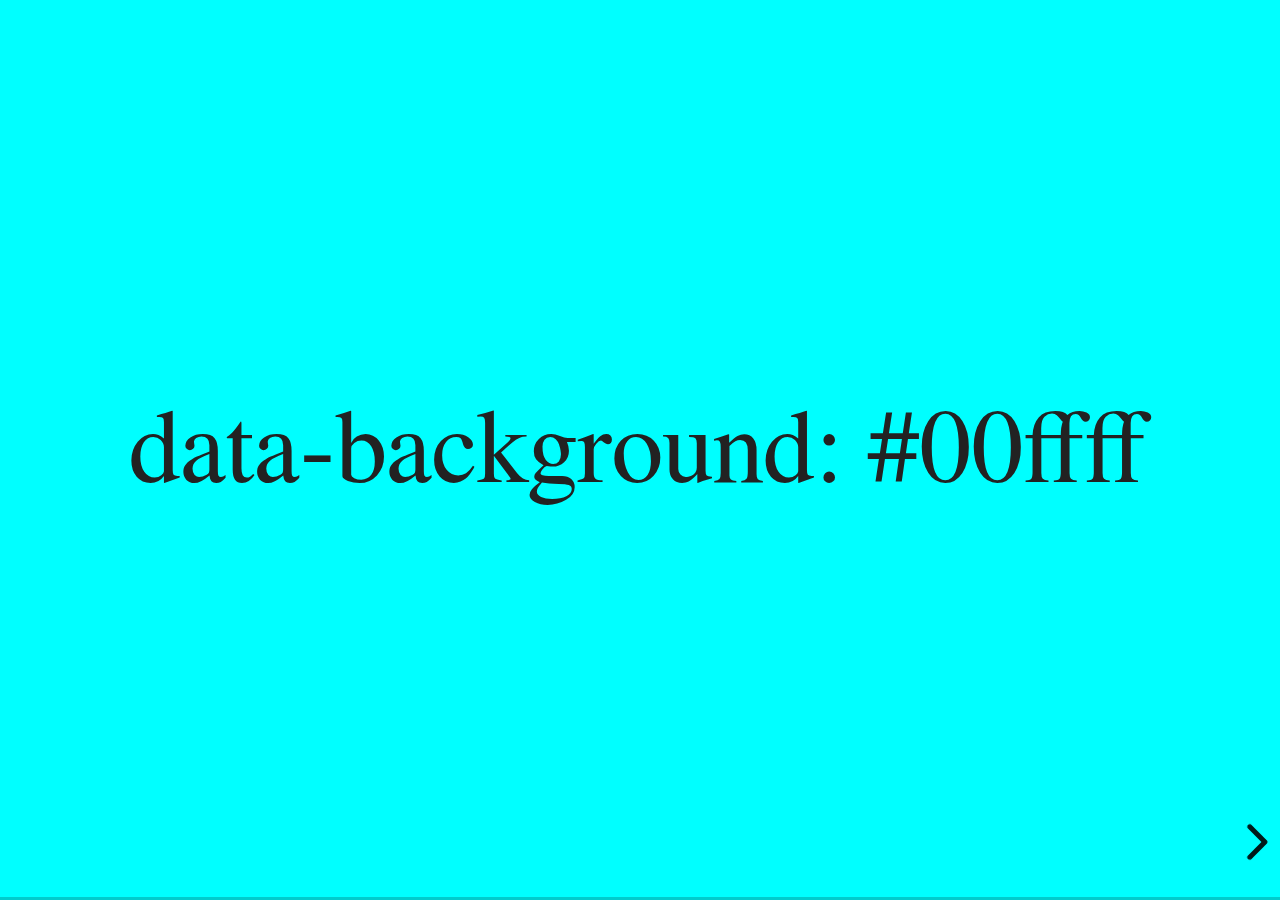
<file: article-reading/reveal.js/examples/backgrounds.html>
<!doctype html>
<html lang="en">

	<head>
		<meta charset="utf-8">

		<title>reveal.js - Slide Backgrounds</title>

		<meta name="viewport" content="width=device-width, initial-scale=1.0, maximum-scale=1.0, user-scalable=no">

		<link rel="stylesheet" href="../dist/reveal.css">
		<link rel="stylesheet" href="../dist/theme/serif.css" id="theme">
		<style type="text/css" media="screen">
			.slides section.has-dark-background,
			.slides section.has-dark-background h2 {
				color: #fff;
			}
			.slides section.has-light-background,
			.slides section.has-light-background h2 {
				color: #222;
			}
		</style>
	</head>

	<body>

		<div class="reveal">

			<div class="slides">

				<section data-background="#00ffff">
					<h2>data-background: #00ffff</h2>
				</section>

				<section data-background="#bb00bb">
					<h2>data-background: #bb00bb</h2>
				</section>

				<section data-background-color="lightblue">
					<h2>data-background: lightblue</h2>
				</section>

				<section>
					<section data-background="#ff0000">
						<h2>data-background: #ff0000</h2>
					</section>
					<section data-background="rgba(0, 0, 0, 0.2)">
						<h2>data-background: rgba(0, 0, 0, 0.2)</h2>
					</section>
					<section data-background="salmon">
						<h2>data-background: salmon</h2>
					</section>
				</section>

				<section data-background="rgba(0, 100, 100, 0.2)">
					<section>
						<h2>Background applied to stack</h2>
					</section>
					<section>
						<h2>Background applied to stack</h2>
					</section>
					<section data-background="rgb(66, 66, 66)">
						<h2>Background applied to slide inside of stack</h2>
					</section>
				</section>

				<section data-background-transition="slide" data-background="assets/image1.png">
					<h2>Background image</h2>
				</section>

				<section>
					<section data-background-transition="slide" data-background="assets/image1.png">
						<h2>Background image</h2>
					</section>
					<section data-background-transition="slide" data-background="assets/image1.png">
						<h2>Background image</h2>
					</section>
				</section>

				<section data-background="assets/image2.png" data-background-size="100px" data-background-repeat="repeat" data-background-color="#111">
					<h2>Background image</h2>
					<pre>data-background-size="100px" data-background-repeat="repeat" data-background-color="#111"</pre>
				</section>

				<section data-background="#888888">
					<h2>Same background twice (1/2)</h2>
				</section>
				<section data-background="#888888">
					<h2>Same background twice (2/2)</h2>
				</section>

				<section data-background-video="https://s3.amazonaws.com/static.slid.es/site/homepage/v1/homepage-video-editor.mp4,https://s3.amazonaws.com/static.slid.es/site/homepage/v1/homepage-video-editor.webm">
					<h2>Video background</h2>
				</section>

				<section data-background-iframe="https://slides.com/news/make-better-presentations/embed?style=hidden&autoSlide=4000">
					<h2>Iframe background</h2>
				</section>

				<section>
					<section data-background="#417203">
						<h2>Same background twice vertical (1/2)</h2>
					</section>
					<section data-background="#417203">
						<h2>Same background twice vertical (2/2)</h2>
					</section>
				</section>

				<section data-background="#934f4d">
					<h2>Same background from horizontal to vertical (1/3)</h2>
				</section>
				<section>
					<section data-background="#934f4d">
						<h2>Same background from horizontal to vertical (2/3)</h2>
					</section>
					<section data-background="#934f4d">
						<h2>Same background from horizontal to vertical (3/3)</h2>
					</section>
				</section>

			</div>

		</div>

		<script src="../dist/reveal.js"></script>
		<script>

			// Full list of configuration options:
			// https://revealjs.revealjs.com/config/
			Reveal.initialize({
				center: true,

				transition: 'linear',
				// transitionSpeed: 'slow',
				// backgroundTransition: 'slide'
			});

		</script>

	</body>
</html>
</file>
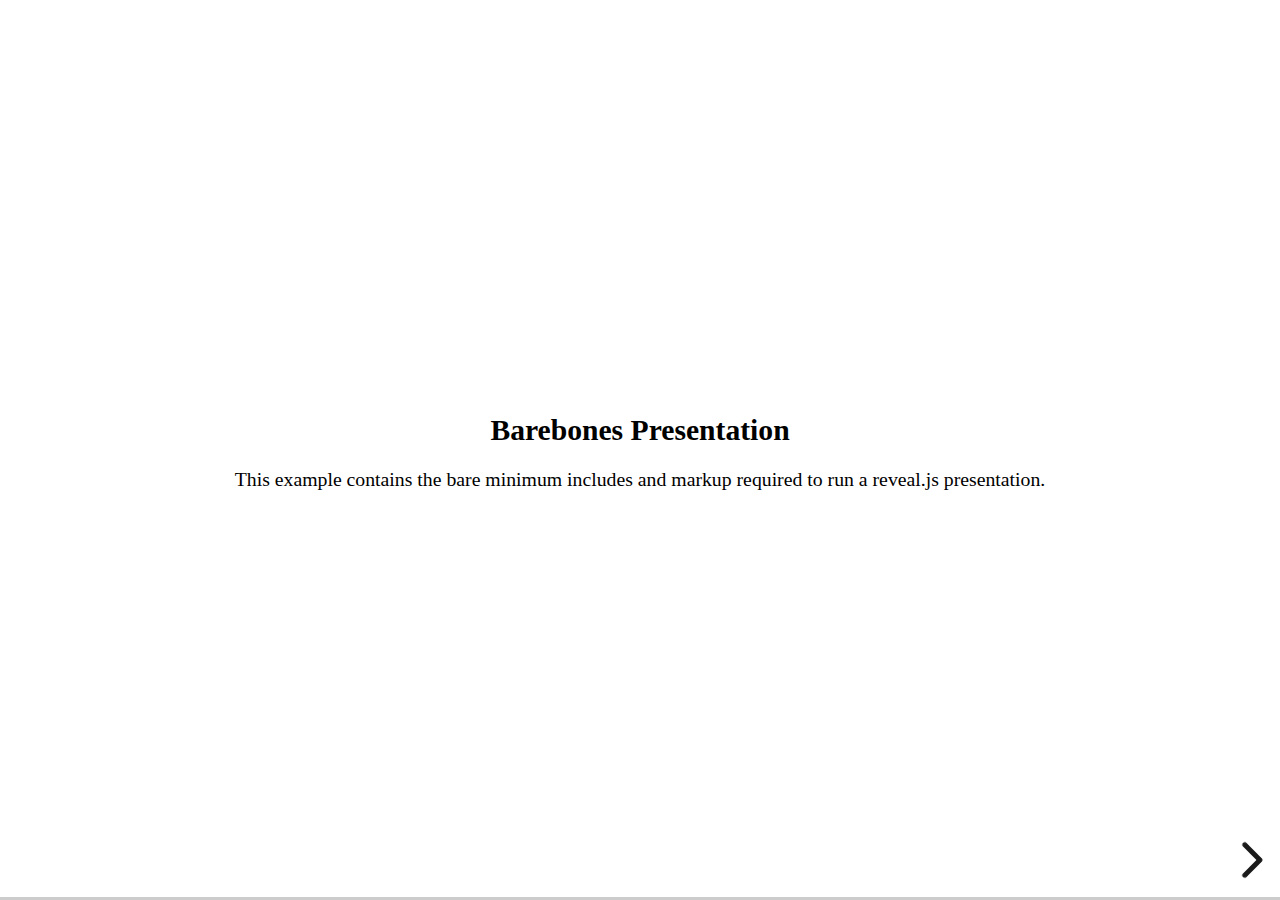
<file: article-reading/reveal.js/examples/barebones.html>
<!doctype html>
<html lang="en">
	<head>
		<meta charset="utf-8">
		<title>reveal.js - Barebones</title>
		<link rel="stylesheet" href="../dist/reveal.css">
	</head>
	<body>

		<div class="reveal">
			<div class="slides">

				<section>
					<h2>Barebones Presentation</h2>
					<p>This example contains the bare minimum includes and markup required to run a reveal.js presentation.</p>
				</section>

				<section>
					<h2>No Theme</h2>
					<p>There's no theme included, so it will fall back on browser defaults.</p>
				</section>

			</div>
		</div>

		<script src="../dist/reveal.js"></script>
		<script>
			Reveal.initialize();
		</script>

	</body>
</html>
</file>
<file: style.css>
/* Configuration générale */
body {
    background-color: #0a0a0b;
    color: #ffffff;
    font-family: 'Helvetica Neue', Arial, sans-serif;
    margin: 0;
    display: flex;
    flex-direction: column;
    align-items: center;
    justify-content: center;
    height: 100vh;
    overflow: hidden;
}

/* Titre principal */
h1 {
    font-weight: 300;
    font-size: 2.5rem;
    letter-spacing: 4px;
    text-transform: uppercase;
    margin-bottom: 40px;
    color: #f0f0f0;
}

/* Liste des projets */
.art-list {
    list-style: none;
    padding: 0;
}

/* Style des liens */
.art-link {
    display: flex;
    align-items: center;
    color: #ff006e; /* Ton Rose Néon */
    text-decoration: none;
    font-size: 1.5rem;
    padding: 10px 20px;
    border: 1px solid transparent;
    transition: all 0.4s ease;
}

/* Petit point décoratif devant le lien */
.dot {
    width: 8px;
    height: 8px;
    background-color: #8338ec; /* Ton Violet */
    border-radius: 50%;
    margin-right: 15px;
    transition: transform 0.3s ease;
}

/* Effets au survol (Hover) */
.art-link:hover {
    color: #2ec4b6; /* Un petit vert émeraude pour le contraste */
    border: 1px solid rgba(255, 255, 255, 0.2);
    background: rgba(255, 255, 255, 0.05);
    padding-left: 30px; /* Petit décalage vers la droite */
}

.art-link:hover .dot {
    transform: scale(1.5);
    background-color: #ff006e;
}

.description {
    max-width: 500px; /* On limite la largeur pour que ce soit lisible */
    text-align: center;
    margin-bottom: 50px;
    padding: 20px;
    background: rgba(255, 255, 255, 0.03); /* Un fond très subtil */
    border-left: 2px solid #8338ec; /* Une ligne violette sur le côté */
    border-radius: 4px;
}

.description p {
    line-height: 1.6;
    color: #cccccc;
    font-size: 1rem;
    margin: 0;
}

.description strong {
    color: #ff006e; /* Rappel du rose néon sur les mots importants */
    font-weight: 500;
}

/* On ajuste un peu l'espacement du titre */
h1 {
    margin-bottom: 20px;
}

/* On s'assure que le lien est le point de référence pour le positionnement */
.art-link {
    position: relative; 
    display: flex;
    align-items: center;
    /* ... tes autres styles (color, transition, etc.) ... */
}



/* Affichage au survol du lien */
.art-link:hover .project-desc {
    opacity: 1;
    transform: translateX(0); /* Glisse vers sa position finale */
}

#project-tooltip {
    position: fixed;
    top: 0;
    left: 0;
    padding: 8px 15px;
    background: rgba(131, 56, 236, 0.9); /* Ton violet avec un peu d'alpha */
    color: white;
    font-size: 0.85rem;
    border-radius: 4px;
    pointer-events: none; /* La bulle ne doit pas gêner le survol */
    opacity: 0;           /* Cachée par défaut */
    transition: opacity 0.3s ease;
    z-index: 1000;
    white-space: nowrap;
    box-shadow: 0 5px 15px rgba(0,0,0,0.3);
}
table {
    border-spacing: 0;
    border-collapse: collapse;
}
table th{
    border: solid;
}
table td {
    border: solid;
}
</file>
<file: demo-molnar/style.css>
body {
  background-color: #0a0a0b; /* Couleur de fond assortie à ta palette */
  color: white;
  font-family: sans-serif;
  margin: 0;
  display: block;

  min-height: 100vh;
}

h1 {
  width: 100%;
  display: flex;
  flex-direction: column;
  justify-content: center;
  align-items: center;
  margin-bottom: 20px;
  letter-spacing: 5px;
  text-transform: uppercase;
}
</file>
<file: second-art/style.css>
body {
  background-color: #0a0a0b; /* Couleur de fond assortie à ta palette */
  color: white;
  font-family: sans-serif;
  margin: 0;
  display: block;

  min-height: 100vh;
}

h1 {
  width: 100%;
  display: flex;
  flex-direction: column;
  justify-content: center;
  align-items: center;
  margin-bottom: 20px;
  letter-spacing: 5px;
  text-transform: uppercase;
}
</file>
<file: secret-art/style.css>
body {
  background-color: #0a0a0b; /* Couleur de fond assortie à ta palette */
  color: white;
  font-family: sans-serif;
  margin: 0;
  display: block;

  min-height: 100vh;
}

h1 {
  width: 100%;
  display: flex;
  flex-direction: column;
  justify-content: center;
  align-items: center;
  margin-bottom: 20px;
  letter-spacing: 5px;
  text-transform: uppercase;
}
</file>
<file: third-art/style.css>
body {
  background-color: #0a0a0b; /* Couleur de fond assortie à ta palette */
  color: white;
  font-family: sans-serif;
  margin: 0;
  display: block;

  min-height: 100vh;
}

h1 {
  width: 100%;
  display: flex;
  flex-direction: column;
  justify-content: center;
  align-items: center;
  margin-bottom: 20px;
  letter-spacing: 5px;
  text-transform: uppercase;
}
</file>
<file: article-reading/reveal.js/dist/theme/black.css>
/**
 * Black theme for reveal.js. This is the opposite of the 'white' theme.
 *
 * By Hakim El Hattab, http://hakim.se
 */
@import url(./fonts/source-sans-pro/source-sans-pro.css);
section.has-light-background, section.has-light-background h1, section.has-light-background h2, section.has-light-background h3, section.has-light-background h4, section.has-light-background h5, section.has-light-background h6 {
  color: #222;
}

/*********************************************
 * GLOBAL STYLES
 *********************************************/
:root {
  --r-background-color: #191919;
  --r-main-font: Source Sans Pro, Helvetica, sans-serif;
  --r-main-font-size: 42px;
  --r-main-color: #fff;
  --r-block-margin: 20px;
  --r-heading-margin: 0 0 20px 0;
  --r-heading-font: Source Sans Pro, Helvetica, sans-serif;
  --r-heading-color: #fff;
  --r-heading-line-height: 1.2;
  --r-heading-letter-spacing: normal;
  --r-heading-text-transform: uppercase;
  --r-heading-text-shadow: none;
  --r-heading-font-weight: 600;
  --r-heading1-text-shadow: none;
  --r-heading1-size: 2.5em;
  --r-heading2-size: 1.6em;
  --r-heading3-size: 1.3em;
  --r-heading4-size: 1em;
  --r-code-font: monospace;
  --r-link-color: #42affa;
  --r-link-color-dark: #068de9;
  --r-link-color-hover: #8dcffc;
  --r-selection-background-color: rgba(66, 175, 250, 0.75);
  --r-selection-color: #fff;
  --r-overlay-element-bg-color: 240, 240, 240;
  --r-overlay-element-fg-color: 0, 0, 0;
}

.reveal-viewport {
  background: #191919;
  background-color: var(--r-background-color);
}

.reveal {
  font-family: var(--r-main-font);
  font-size: var(--r-main-font-size);
  font-weight: normal;
  color: var(--r-main-color);
}

.reveal ::selection {
  color: var(--r-selection-color);
  background: var(--r-selection-background-color);
  text-shadow: none;
}

.reveal ::-moz-selection {
  color: var(--r-selection-color);
  background: var(--r-selection-background-color);
  text-shadow: none;
}

.reveal .slides section,
.reveal .slides section > section {
  line-height: 1.3;
  font-weight: inherit;
}

/*********************************************
 * HEADERS
 *********************************************/
.reveal h1,
.reveal h2,
.reveal h3,
.reveal h4,
.reveal h5,
.reveal h6 {
  margin: var(--r-heading-margin);
  color: var(--r-heading-color);
  font-family: var(--r-heading-font);
  font-weight: var(--r-heading-font-weight);
  line-height: var(--r-heading-line-height);
  letter-spacing: var(--r-heading-letter-spacing);
  text-transform: var(--r-heading-text-transform);
  text-shadow: var(--r-heading-text-shadow);
  word-wrap: break-word;
}

.reveal h1 {
  font-size: var(--r-heading1-size);
}

.reveal h2 {
  font-size: var(--r-heading2-size);
}

.reveal h3 {
  font-size: var(--r-heading3-size);
}

.reveal h4 {
  font-size: var(--r-heading4-size);
}

.reveal h1 {
  text-shadow: var(--r-heading1-text-shadow);
}

/*********************************************
 * OTHER
 *********************************************/
.reveal p {
  margin: var(--r-block-margin) 0;
  line-height: 1.3;
}

/* Remove trailing margins after titles */
.reveal h1:last-child,
.reveal h2:last-child,
.reveal h3:last-child,
.reveal h4:last-child,
.reveal h5:last-child,
.reveal h6:last-child {
  margin-bottom: 0;
}

/* Ensure certain elements are never larger than the slide itself */
.reveal img,
.reveal video,
.reveal iframe {
  max-width: 95%;
  max-height: 95%;
}

.reveal strong,
.reveal b {
  font-weight: bold;
}

.reveal em {
  font-style: italic;
}

.reveal ol,
.reveal dl,
.reveal ul {
  display: inline-block;
  text-align: left;
  margin: 0 0 0 1em;
}

.reveal ol {
  list-style-type: decimal;
}

.reveal ul {
  list-style-type: disc;
}

.reveal ul ul {
  list-style-type: square;
}

.reveal ul ul ul {
  list-style-type: circle;
}

.reveal ul ul,
.reveal ul ol,
.reveal ol ol,
.reveal ol ul {
  display: block;
  margin-left: 40px;
}

.reveal dt {
  font-weight: bold;
}

.reveal dd {
  margin-left: 40px;
}

.reveal blockquote {
  display: block;
  position: relative;
  width: 70%;
  margin: var(--r-block-margin) auto;
  padding: 5px;
  font-style: italic;
  background: rgba(255, 255, 255, 0.05);
  box-shadow: 0px 0px 2px rgba(0, 0, 0, 0.2);
}

.reveal blockquote p:first-child,
.reveal blockquote p:last-child {
  display: inline-block;
}

.reveal q {
  font-style: italic;
}

.reveal pre {
  display: block;
  position: relative;
  width: 90%;
  margin: var(--r-block-margin) auto;
  text-align: left;
  font-size: 0.55em;
  font-family: var(--r-code-font);
  line-height: 1.2em;
  word-wrap: break-word;
  box-shadow: 0px 5px 15px rgba(0, 0, 0, 0.15);
}

.reveal code {
  font-family: var(--r-code-font);
  text-transform: none;
  tab-size: 2;
}

.reveal pre code {
  display: block;
  padding: 5px;
  overflow: auto;
  max-height: 400px;
  word-wrap: normal;
}

.reveal .code-wrapper {
  white-space: normal;
}

.reveal .code-wrapper code {
  white-space: pre;
}

.reveal table {
  margin: auto;
  border-collapse: collapse;
  border-spacing: 0;
}

.reveal table th {
  font-weight: bold;
}

.reveal table th,
.reveal table td {
  text-align: left;
  padding: 0.2em 0.5em 0.2em 0.5em;
  border-bottom: 1px solid;
}

.reveal table th[align=center],
.reveal table td[align=center] {
  text-align: center;
}

.reveal table th[align=right],
.reveal table td[align=right] {
  text-align: right;
}

.reveal table tbody tr:last-child th,
.reveal table tbody tr:last-child td {
  border-bottom: none;
}

.reveal sup {
  vertical-align: super;
  font-size: smaller;
}

.reveal sub {
  vertical-align: sub;
  font-size: smaller;
}

.reveal small {
  display: inline-block;
  font-size: 0.6em;
  line-height: 1.2em;
  vertical-align: top;
}

.reveal small * {
  vertical-align: top;
}

.reveal img {
  margin: var(--r-block-margin) 0;
}

/*********************************************
 * LINKS
 *********************************************/
.reveal a {
  color: var(--r-link-color);
  text-decoration: none;
  transition: color 0.15s ease;
}

.reveal a:hover {
  color: var(--r-link-color-hover);
  text-shadow: none;
  border: none;
}

.reveal .roll span:after {
  color: #fff;
  background: var(--r-link-color-dark);
}

/*********************************************
 * Frame helper
 *********************************************/
.reveal .r-frame {
  border: 4px solid var(--r-main-color);
  box-shadow: 0 0 10px rgba(0, 0, 0, 0.15);
}

.reveal a .r-frame {
  transition: all 0.15s linear;
}

.reveal a:hover .r-frame {
  border-color: var(--r-link-color);
  box-shadow: 0 0 20px rgba(0, 0, 0, 0.55);
}

/*********************************************
 * NAVIGATION CONTROLS
 *********************************************/
.reveal .controls {
  color: var(--r-link-color);
}

/*********************************************
 * PROGRESS BAR
 *********************************************/
.reveal .progress {
  background: rgba(0, 0, 0, 0.2);
  color: var(--r-link-color);
}

/*********************************************
 * PRINT BACKGROUND
 *********************************************/
@media print {
  .backgrounds {
    background-color: var(--r-background-color);
  }
}
</file>
<file: article-reading/reveal.js/plugin/highlight/monokai.css>
/*
Monokai style - ported by Luigi Maselli - http://grigio.org
*/

.hljs {
  display: block;
  overflow-x: auto;
  padding: 0.5em;
  background: #272822;
  color: #ddd;
}

.hljs-tag,
.hljs-keyword,
.hljs-selector-tag,
.hljs-literal,
.hljs-strong,
.hljs-name {
  color: #f92672;
}

.hljs-code {
  color: #66d9ef;
}

.hljs-class .hljs-title {
  color: white;
}

.hljs-attribute,
.hljs-symbol,
.hljs-regexp,
.hljs-link {
  color: #bf79db;
}

.hljs-string,
.hljs-bullet,
.hljs-subst,
.hljs-title,
.hljs-section,
.hljs-emphasis,
.hljs-type,
.hljs-built_in,
.hljs-builtin-name,
.hljs-selector-attr,
.hljs-selector-pseudo,
.hljs-addition,
.hljs-variable,
.hljs-template-tag,
.hljs-template-variable {
  color: #a6e22e;
}

.hljs-comment,
.hljs-quote,
.hljs-deletion,
.hljs-meta {
  color: #75715e;
}

.hljs-keyword,
.hljs-selector-tag,
.hljs-literal,
.hljs-doctag,
.hljs-title,
.hljs-section,
.hljs-type,
.hljs-selector-id {
  font-weight: bold;
}
</file>
<file: article-reading/reveal.js/dist/theme/serif.css>
/**
 * A simple theme for reveal.js presentations, similar
 * to the default theme. The accent color is brown.
 *
 * This theme is Copyright (C) 2012-2013 Owen Versteeg, http://owenversteeg.com - it is MIT licensed.
 */
.reveal a {
  line-height: 1.3em;
}

section.has-dark-background, section.has-dark-background h1, section.has-dark-background h2, section.has-dark-background h3, section.has-dark-background h4, section.has-dark-background h5, section.has-dark-background h6 {
  color: #fff;
}

/*********************************************
 * GLOBAL STYLES
 *********************************************/
:root {
  --r-background-color: #F0F1EB;
  --r-main-font: Palatino Linotype, Book Antiqua, Palatino, FreeSerif, serif;
  --r-main-font-size: 40px;
  --r-main-color: #000;
  --r-block-margin: 20px;
  --r-heading-margin: 0 0 20px 0;
  --r-heading-font: Palatino Linotype, Book Antiqua, Palatino, FreeSerif, serif;
  --r-heading-color: #383D3D;
  --r-heading-line-height: 1.2;
  --r-heading-letter-spacing: normal;
  --r-heading-text-transform: none;
  --r-heading-text-shadow: none;
  --r-heading-font-weight: normal;
  --r-heading1-text-shadow: none;
  --r-heading1-size: 3.77em;
  --r-heading2-size: 2.11em;
  --r-heading3-size: 1.55em;
  --r-heading4-size: 1em;
  --r-code-font: monospace;
  --r-link-color: #51483D;
  --r-link-color-dark: #25211c;
  --r-link-color-hover: #8b7c69;
  --r-selection-background-color: #26351C;
  --r-selection-color: #fff;
  --r-overlay-element-bg-color: 0, 0, 0;
  --r-overlay-element-fg-color: 240, 240, 240;
}

.reveal-viewport {
  background: #F0F1EB;
  background-color: var(--r-background-color);
}

.reveal {
  font-family: var(--r-main-font);
  font-size: var(--r-main-font-size);
  font-weight: normal;
  color: var(--r-main-color);
}

.reveal ::selection {
  color: var(--r-selection-color);
  background: var(--r-selection-background-color);
  text-shadow: none;
}

.reveal ::-moz-selection {
  color: var(--r-selection-color);
  background: var(--r-selection-background-color);
  text-shadow: none;
}

.reveal .slides section,
.reveal .slides section > section {
  line-height: 1.3;
  font-weight: inherit;
}

/*********************************************
 * HEADERS
 *********************************************/
.reveal h1,
.reveal h2,
.reveal h3,
.reveal h4,
.reveal h5,
.reveal h6 {
  margin: var(--r-heading-margin);
  color: var(--r-heading-color);
  font-family: var(--r-heading-font);
  font-weight: var(--r-heading-font-weight);
  line-height: var(--r-heading-line-height);
  letter-spacing: var(--r-heading-letter-spacing);
  text-transform: var(--r-heading-text-transform);
  text-shadow: var(--r-heading-text-shadow);
  word-wrap: break-word;
}

.reveal h1 {
  font-size: var(--r-heading1-size);
}

.reveal h2 {
  font-size: var(--r-heading2-size);
}

.reveal h3 {
  font-size: var(--r-heading3-size);
}

.reveal h4 {
  font-size: var(--r-heading4-size);
}

.reveal h1 {
  text-shadow: var(--r-heading1-text-shadow);
}

/*********************************************
 * OTHER
 *********************************************/
.reveal p {
  margin: var(--r-block-margin) 0;
  line-height: 1.3;
}

/* Remove trailing margins after titles */
.reveal h1:last-child,
.reveal h2:last-child,
.reveal h3:last-child,
.reveal h4:last-child,
.reveal h5:last-child,
.reveal h6:last-child {
  margin-bottom: 0;
}

/* Ensure certain elements are never larger than the slide itself */
.reveal img,
.reveal video,
.reveal iframe {
  max-width: 95%;
  max-height: 95%;
}

.reveal strong,
.reveal b {
  font-weight: bold;
}

.reveal em {
  font-style: italic;
}

.reveal ol,
.reveal dl,
.reveal ul {
  display: inline-block;
  text-align: left;
  margin: 0 0 0 1em;
}

.reveal ol {
  list-style-type: decimal;
}

.reveal ul {
  list-style-type: disc;
}

.reveal ul ul {
  list-style-type: square;
}

.reveal ul ul ul {
  list-style-type: circle;
}

.reveal ul ul,
.reveal ul ol,
.reveal ol ol,
.reveal ol ul {
  display: block;
  margin-left: 40px;
}

.reveal dt {
  font-weight: bold;
}

.reveal dd {
  margin-left: 40px;
}

.reveal blockquote {
  display: block;
  position: relative;
  width: 70%;
  margin: var(--r-block-margin) auto;
  padding: 5px;
  font-style: italic;
  background: rgba(255, 255, 255, 0.05);
  box-shadow: 0px 0px 2px rgba(0, 0, 0, 0.2);
}

.reveal blockquote p:first-child,
.reveal blockquote p:last-child {
  display: inline-block;
}

.reveal q {
  font-style: italic;
}

.reveal pre {
  display: block;
  position: relative;
  width: 90%;
  margin: var(--r-block-margin) auto;
  text-align: left;
  font-size: 0.55em;
  font-family: var(--r-code-font);
  line-height: 1.2em;
  word-wrap: break-word;
  box-shadow: 0px 5px 15px rgba(0, 0, 0, 0.15);
}

.reveal code {
  font-family: var(--r-code-font);
  text-transform: none;
  tab-size: 2;
}

.reveal pre code {
  display: block;
  padding: 5px;
  overflow: auto;
  max-height: 400px;
  word-wrap: normal;
}

.reveal .code-wrapper {
  white-space: normal;
}

.reveal .code-wrapper code {
  white-space: pre;
}

.reveal table {
  margin: auto;
  border-collapse: collapse;
  border-spacing: 0;
}

.reveal table th {
  font-weight: bold;
}

.reveal table th,
.reveal table td {
  text-align: left;
  padding: 0.2em 0.5em 0.2em 0.5em;
  border-bottom: 1px solid;
}

.reveal table th[align=center],
.reveal table td[align=center] {
  text-align: center;
}

.reveal table th[align=right],
.reveal table td[align=right] {
  text-align: right;
}

.reveal table tbody tr:last-child th,
.reveal table tbody tr:last-child td {
  border-bottom: none;
}

.reveal sup {
  vertical-align: super;
  font-size: smaller;
}

.reveal sub {
  vertical-align: sub;
  font-size: smaller;
}

.reveal small {
  display: inline-block;
  font-size: 0.6em;
  line-height: 1.2em;
  vertical-align: top;
}

.reveal small * {
  vertical-align: top;
}

.reveal img {
  margin: var(--r-block-margin) 0;
}

/*********************************************
 * LINKS
 *********************************************/
.reveal a {
  color: var(--r-link-color);
  text-decoration: none;
  transition: color 0.15s ease;
}

.reveal a:hover {
  color: var(--r-link-color-hover);
  text-shadow: none;
  border: none;
}

.reveal .roll span:after {
  color: #fff;
  background: var(--r-link-color-dark);
}

/*********************************************
 * Frame helper
 *********************************************/
.reveal .r-frame {
  border: 4px solid var(--r-main-color);
  box-shadow: 0 0 10px rgba(0, 0, 0, 0.15);
}

.reveal a .r-frame {
  transition: all 0.15s linear;
}

.reveal a:hover .r-frame {
  border-color: var(--r-link-color);
  box-shadow: 0 0 20px rgba(0, 0, 0, 0.55);
}

/*********************************************
 * NAVIGATION CONTROLS
 *********************************************/
.reveal .controls {
  color: var(--r-link-color);
}

/*********************************************
 * PROGRESS BAR
 *********************************************/
.reveal .progress {
  background: rgba(0, 0, 0, 0.2);
  color: var(--r-link-color);
}

/*********************************************
 * PRINT BACKGROUND
 *********************************************/
@media print {
  .backgrounds {
    background-color: var(--r-background-color);
  }
}
</file>
